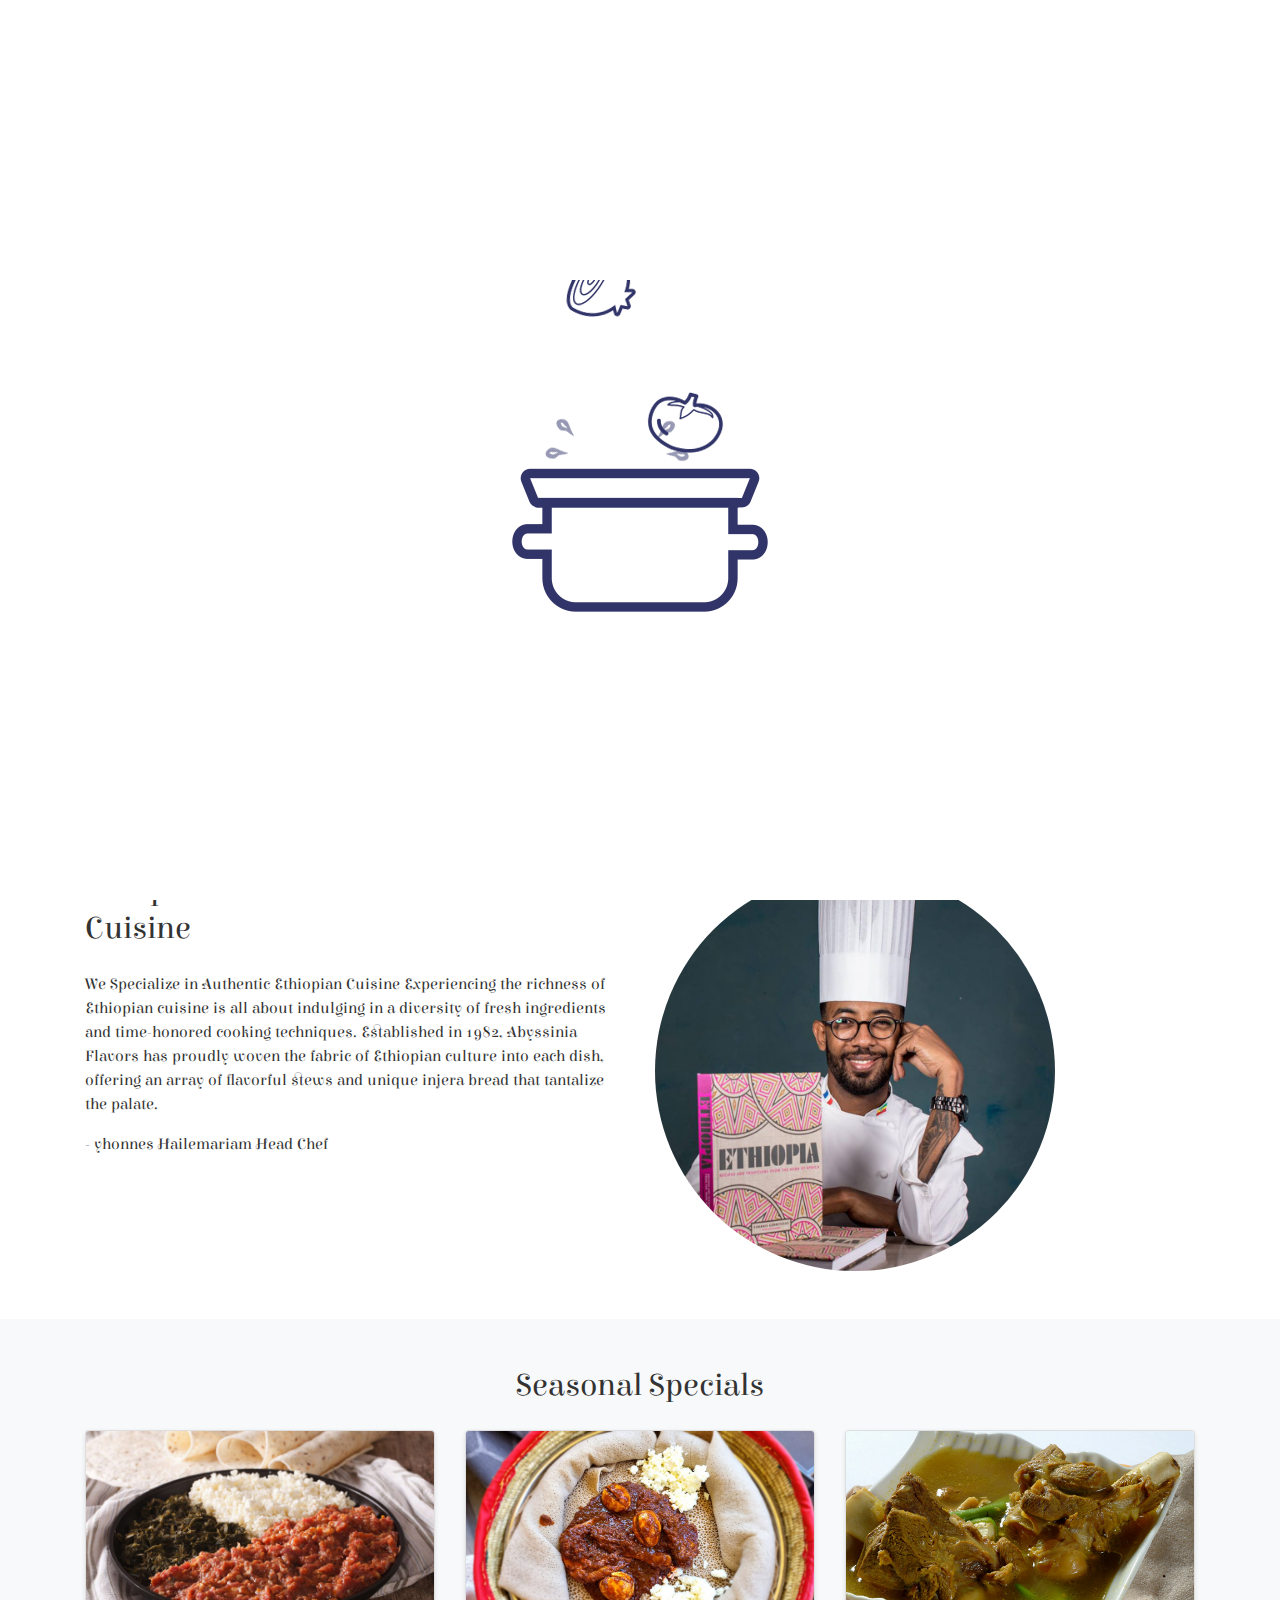
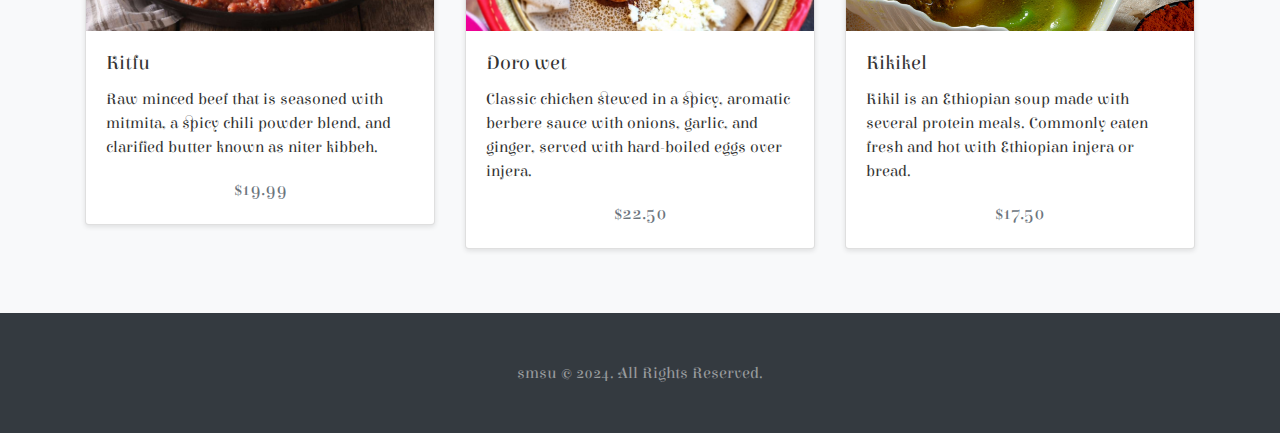
<file: index.html>
<!DOCTYPE html>
<html lang="en">
<head>
  <meta charset="UTF-8">
  <meta name="viewport" content="width=device-width, initial-scale=1.0">
  <title>Jebena Ethiopian</title>
  <link rel="stylesheet" href="https://stackpath.bootstrapcdn.com/bootstrap/4.3.1/css/bootstrap.min.css">
  <link href="https://fonts.googleapis.com/css2?family=Elsie+Swash+Caps:wght@400;900&display=swap" rel="stylesheet">
  <link rel="stylesheet" href="style.css">
</head>
<body>

<nav class="navbar navbar-expand-lg navbar-dark bg-dark">
    <a class="navbar-brand" href="index.html">Jebena Ethiopian</a>
    <button class="navbar-toggler" type="button" data-toggle="collapse" data-target="#navbarNav" aria-controls="navbarNav" aria-expanded="false" aria-label="Toggle navigation">
      <span class="navbar-toggler-icon"></span>
    </button>
    <div class="collapse navbar-collapse justify-content-end" id="navbarNav"> 
      <ul class="navbar-nav">
        <li class="nav-item active">
          <a class="nav-link" href="index.html">Home <span class="sr-only">(current)</span></a>
        </li>
        <li class="nav-item">
          <a class="nav-link" href="about.html">About Us</a>
        </li>
        <li class="nav-item">
          <a class="nav-link" href="contact.html">Contact Us</a>
        </li>
        <!-- <li class="nav-item">
          <a class="nav-link" href="signin.html">Sign In</a>
        </li> -->
      </ul>
    </div>
</nav>
      
  <header class="header">
    <div class="overlay">
      <div class="container h-100">
        <div class="row h-100 align-items-center">
            <div class="col-12 text-center">
                <h1 class="fw-light"> Ethiopian Cuisine & Drinks Beyond the Boundaries of Taste</h1>
                <p class="lead">Discover our chef's exotic creations.</p>
                <button onclick="location.href='reservation.html'" class="btn btn-primary btn-lg">Make a Reservation</button>
                <a href="#specials" class="btn btn-secondary btn-lg">View Menu</a> 
              </div>
              
        </div>
      </div>
    </div>
  </header>

  <section id="about" class="py-5">
    <div class="container">
      <div class="row">
        <div class="col-md-6">
          <h2 class="mb-4">We Specialize in Modern Fusion Cuisine</h2>
          <p>We Specialize in Authentic Ethiopian Cuisine
            Experiencing the richness of Ethiopian cuisine is all about indulging in a diversity of fresh ingredients and time-honored cooking techniques. 
            Established in 1982, Abyssinia Flavors has proudly woven the fabric of Ethiopian culture into each dish, 
            offering an array of flavorful stews and unique injera bread that tantalize the palate. 
          
            </p>
          <p>- yhonnes Hailemariam Head Chef</p>
        </div>
        <div class="col-md-6">
            <img src="img/chef_1.jpg" alt="Peter Schiffer" class="img-fluid rounded-circle chef-image">
          </div>
          
      </div>
    </div>
  </section>

<!-- adding some special menu here -->

  <section id="specials" class="py-5 bg-light">
    <div class="container">
      <h2 class="mb-4 text-center">Seasonal Specials</h2>
      <div class="row">
        <!-- Special Dish 1 -->
        <div class="col-md-4 mb-3">
          <div class="card">
            <img src="img/food_1.jpg" class="card-img-top" alt="Special Dish 1">
            <div class="card-body">
              <h5 class="card-title">Kitfu</h5>
              <p class="card-text">Raw minced beef that is seasoned with mitmita, a spicy chili powder blend, and clarified butter known as niter kibbeh.</p>
              <div class="text-center">
                <span class="text-muted">$19.99</span>
              </div>
            </div>
          </div>
        </div>
        <!-- Special Dish 2 -->
        <div class="col-md-4 mb-3">
          <div class="card">
            <img src="img/food_2.jpg" class="card-img-top" alt="Special Dish 2">
            <div class="card-body">
              <h5 class="card-title">Doro wet</h5>
              <p class="card-text">Classic chicken stewed in a spicy, aromatic berbere sauce with onions, garlic, and ginger, served with hard-boiled eggs over injera.</p>
              <div class="text-center">
                <span class="text-muted">$22.50</span>
              </div>
            </div>
          </div>
        </div>
        <!-- Special Dish 3 -->
        <div class="col-md-4 mb-3">
          <div class="card">
            <img src="img/food_3.jpg" class="card-img-top" alt="Special Dish 3">
            <div class="card-body">
              <h5 class="card-title">Kikikel</h5>
              <p class="card-text">Kikil is an Ethiopian soup made with several protein meals. Commonly eaten fresh and hot with Ethiopian injera or bread.</p>
              <div class="text-center">
                <span class="text-muted">$17.50</span>
              </div>
            </div>
          </div>
        </div>
      </div>
    </div>
  </section>
  

  <footer class="py-5 bg-dark text-white-50">
    <div class="container text-center">
      <small>smsu © 2024. All Rights Reserved.</small>
    </div>
  </footer>

  <div class="loader">
    <img src="img/loader.gif" alt="Loading...">
  </div>
  

  <!-- Including jQuery, Popper.js, and Bootstrap JS -->
  <script src="https://code.jquery.com/jquery-3.3.1.slim.min.js" integrity="sha384-q8i/X+965DzO0rT7abK41JStQIAqVgRVzpbzo5smXKp4YfRvH+8abtTE1Pi6jizo" crossorigin="anonymous"></script>
  <script src="https://cdnjs.cloudflare.com/ajax/libs/popper.js/1.14.7/umd/popper.min.js" integrity="sha384-UO2eT0CpHqdSJQ6hJty5KVphtPhzWj9WO1clHTMGa3JDZwrnQq4sF86dIHNDz0W1" crossorigin="anonymous"></script>
  <script src="https://stackpath.bootstrapcdn.com/bootstrap/4.3.1/js/bootstrap.min.js" integrity="sha384-JjSmVgyd0p3pXB1rRibZUAYoIIy6OrQ6VrjIEaFf/nJGzIxFDsf4x0xIM+B07jRM" crossorigin="anonymous"></script>
  <script src="script.js"></script>
</body>
</html>
</file>
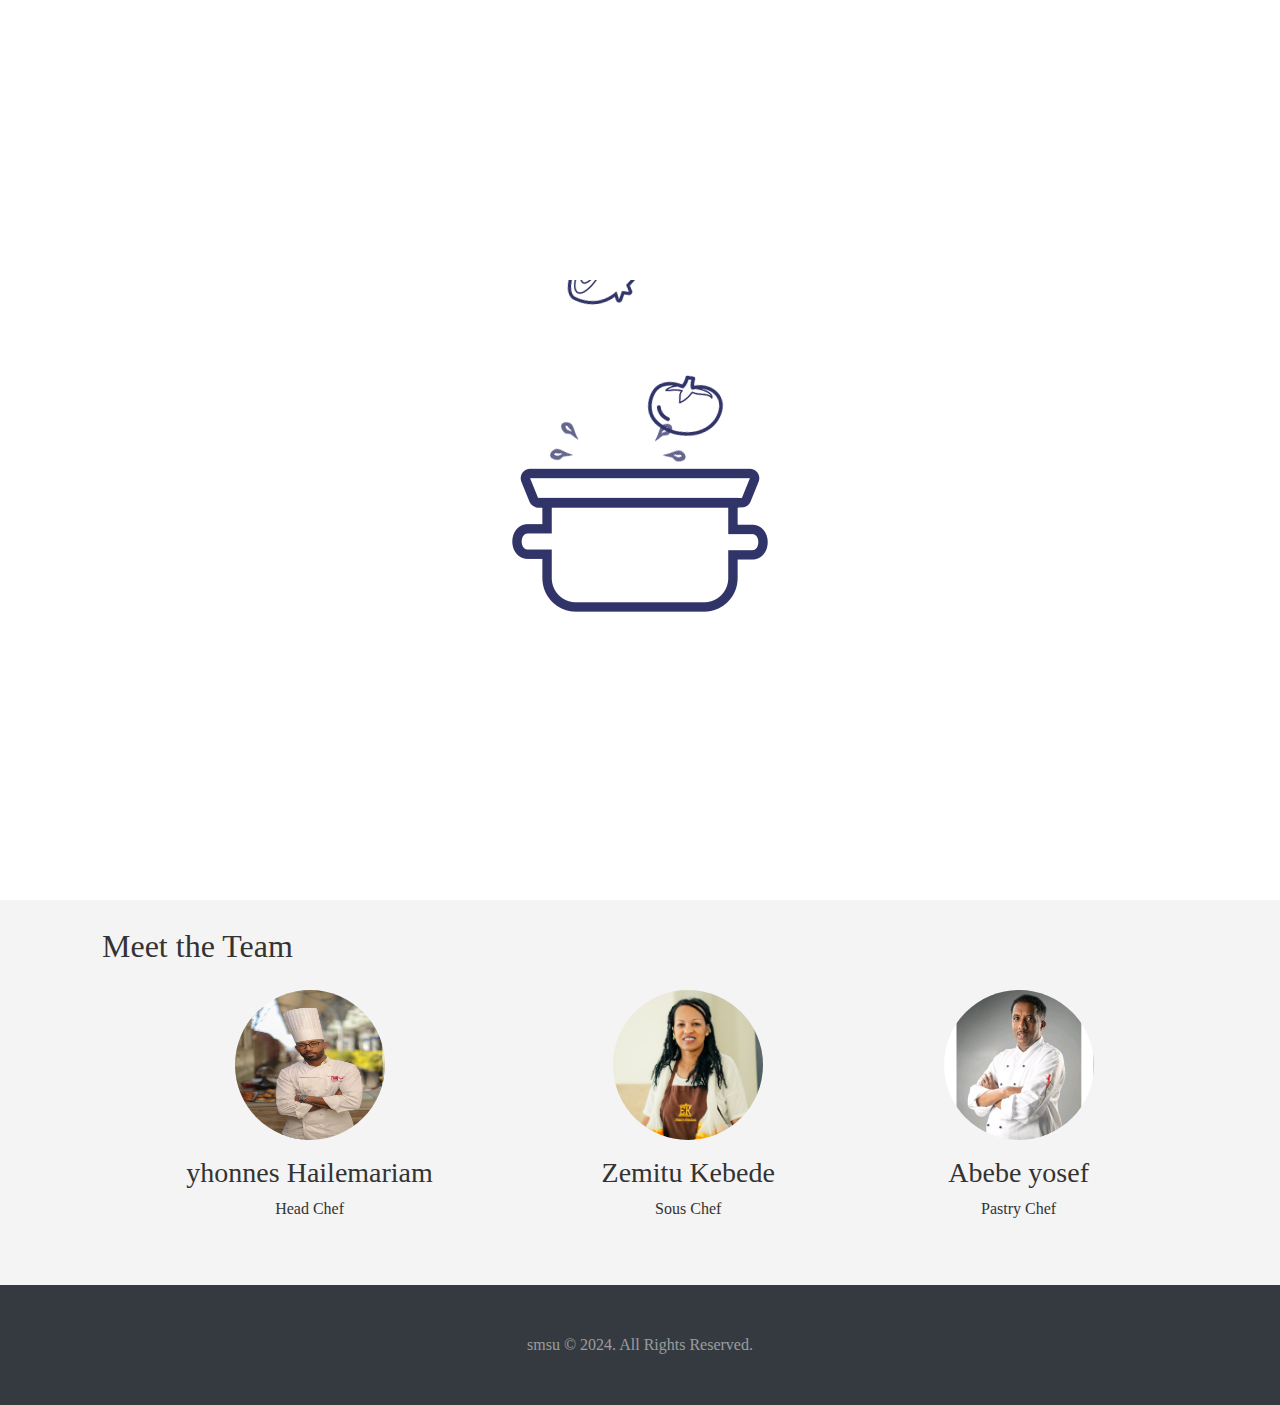
<file: about.html>
<!DOCTYPE html>
<html lang="en">
<head>
  <meta charset="UTF-8">
  <meta name="viewport" content="width=device-width, initial-scale=1.0">
  <title>The SMSU Restaurant</title>
  <link rel="stylesheet" href="https://stackpath.bootstrapcdn.com/bootstrap/4.3.1/css/bootstrap.min.css">
  <link rel="stylesheet" href="style.css">
</head>
<body>

  <nav class="navbar navbar-expand-lg navbar-dark bg-dark">
    <a class="navbar-brand" href="index.html">Jebena Ethiopian</a>
    <button class="navbar-toggler" type="button" data-toggle="collapse" data-target="#navbarNav" aria-controls="navbarNav" aria-expanded="false" aria-label="Toggle navigation">
      <span class="navbar-toggler-icon"></span>
    </button>
    <div class="collapse navbar-collapse justify-content-end" id="navbarNav"> 
      <ul class="navbar-nav">
        <li class="nav-item active">
          <a class="nav-link" href="index.html">Home <span class="sr-only">(current)</span></a>
        </li>
        <li class="nav-item">
          <a class="nav-link" href="about.html">About Us</a>
        </li>
        <li class="nav-item">
          <a class="nav-link" href="contact.html">Contact Us</a>
        </li>
        <!-- <li class="nav-item">
          <a class="nav-link" href="signin.html">Sign In</a>
        </li> -->
      </ul>
    </div>
</nav>

<!-- About Us Header -->
<header class="about-header">
    <div class="overlay">
      <h1>About Jebena Restaurant</h1>
      <p>A Journey of Flavor</p>
    </div>
  </header>
  
  <!-- Main Content -->
  <main class="about-content">
    <section class="our-story">
      <div class="container">
        <h2>Our Story</h2>
        <p>Founded by Abenezer, Dagim, Natnael and Samson in 2024, Jebena Ethiopian Restaurant brings the heart of Ethiopian culinary tradition to Marshall.
          Born from cherished family recipes, our restaurant celebrates Ethiopia's rich flavors and warm hospitality.</p>
      </div>
    </section>
  
    <section class="our-philosophy">
      <div class="container">
        <h2>Our Philosophy</h2>
        <p>We believe in the power of food to bring people together.
           Our dishes are crafted with love, attention to detail, and the freshest local ingredients.
            Sustainability and innovation are at the core of our culinary creations,
             ensuring every bite is a testament to our commitment to excellence. Our commitment to authenticity 
             and passion for introducing Ethiopian food culture has earned us recognition as a cornerstone in our community.</p>
      </div>
    </section>
  
    <section class="our-team">
      <div class="container">
        <h2>Meet the Team</h2>
        <div class="team-members">
          <div class="team-member">
            <img src="img\chef_male11.jpeg" alt="jhone alex">
            <h3>yhonnes Hailemariam</h3>
            <p>Head Chef</p>
          </div>
          <div class="team-member">
            <img src="img\chef_female3.jpg" alt="Maria Gomez">
            <h3>Zemitu Kebede</h3>
            <p>Sous Chef</p>
          </div>
          <div class="team-member">
            <img src="img\chef_mail1.jpeg" alt="Ethan Taylor">
            <h3>Abebe yosef</h3>
            <p>Pastry Chef</p>
          </div>
          <!-- Add more team members as needed -->
        </div>
      </div>
    </section>
  </main>
  




<footer class="py-5 bg-dark text-white-50">
    <div class="container text-center">
      <small>smsu © 2024. All Rights Reserved.</small>
    </div>
  </footer>

  <div class="loader">
    <img src="img/loader.gif" alt="Loading...">
  </div>
  

  <!-- Including jQuery, Popper.js, and Bootstrap JS -->
  <script src="https://code.jquery.com/jquery-3.3.1.slim.min.js" integrity="sha384-q8i/X+965DzO0rT7abK41JStQIAqVgRVzpbzo5smXKp4YfRvH+8abtTE1Pi6jizo" crossorigin="anonymous"></script>
  <script src="https://cdnjs.cloudflare.com/ajax/libs/popper.js/1.14.7/umd/popper.min.js" integrity="sha384-UO2eT0CpHqdSJQ6hJty5KVphtPhzWj9WO1clHTMGa3JDZwrnQq4sF86dIHNDz0W1" crossorigin="anonymous"></script>
  <script src="https://stackpath.bootstrapcdn.com/bootstrap/4.3.1/js/bootstrap.min.js" integrity="sha384-JjSmVgyd0p3pXB1rRibZUAYoIIy6OrQ6VrjIEaFf/nJGzIxFDsf4x0xIM+B07jRM" crossorigin="anonymous"></script>
  <script src="script.js"></script>
</body>
</html>
</file>
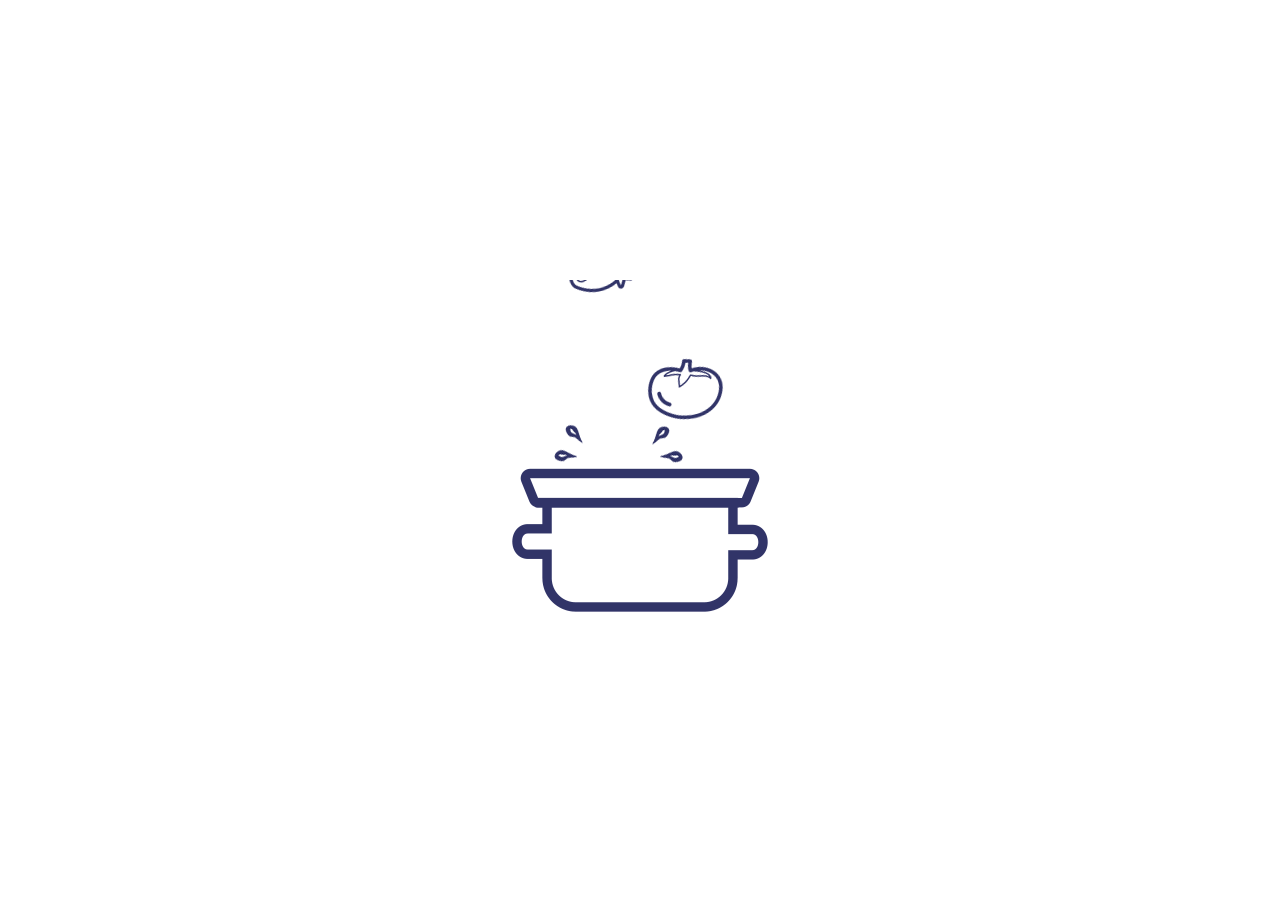
<file: reservation.html>
<!DOCTYPE html>
<html lang="en">
<head>
  <meta charset="UTF-8">
  <meta name="viewport" content="width=device-width, initial-scale=1.0">
  <title>Make a Reservation at SMSU</title>
  <link rel="stylesheet" href="https://stackpath.bootstrapcdn.com/bootstrap/4.3.1/css/bootstrap.min.css">
  <link rel="stylesheet" href="style.css">
</head>
<body>

  <nav class="navbar navbar-expand-lg navbar-dark bg-dark">
    <a class="navbar-brand" href="index.html">Jebena Ethiopian</a>
    <button class="navbar-toggler" type="button" data-toggle="collapse" data-target="#navbarNav" aria-controls="navbarNav" aria-expanded="false" aria-label="Toggle navigation">
      <span class="navbar-toggler-icon"></span>
    </button>
    <div class="collapse navbar-collapse justify-content-end" id="navbarNav"> 
      <ul class="navbar-nav">
        <li class="nav-item active">
          <a class="nav-link" href="index.html">Home <span class="sr-only">(current)</span></a>
        </li>
        <li class="nav-item">
          <a class="nav-link" href="about.html">About Us</a>
        </li>
        <li class="nav-item">
          <a class="nav-link" href="contact.html">Contact Us</a>
        </li>
        <!-- <li class="nav-item">
          <a class="nav-link" href="signin.html">Sign In</a>
        </li> -->
      </ul>
    </div>
</nav>

  <div class="container mt-5">
    <h2>Make a Reservation</h2>
    <form action="process_reservation.php" method="POST">
      <div class="form-group">
        <label for="name">Name</label>
        <input type="text" class="form-control" id="name" name="name" required>
      </div>
      <div class="form-group">
        <label for="email">Email</label>
        <input type="email" class="form-control" id="email" name="email" required>
      </div>
      <div class="form-group">
        <label for="phone">Phone (Optional)</label>
        <input type="tel" class="form-control" id="phone" name="phone">
        <div id="phone-error" style="color: red;"></div>
    </div>
      <div class="form-group">
        <label for="date">Reservation Date</label>
        <input type="date" class="form-control" id="date" name="date" required>
      </div>
      <div class="form-group">
        <label for="time">Reservation Time</label>
        <input type="time" class="form-control" id="time" name="time" required>
      </div>
      <div class="form-group">
        <label for="party">Party Size</label>
        <input type="number" class="form-control" id="party" name="party_size" required min="1">
      </div>
      <div class="form-group">
        <label for="requests">Special Requests</label>
        <textarea class="form-control" id="requests" name="special_requests"></textarea>
      </div>
      <button type="submit" class="btn btn-primary">Submit Reservation</button>
    </form>
  </div>
  
  <div class="loader">
    <img src="img/loader.gif" alt="Loading...">
  </div>

  <script src="script.js"></script>


  <script>
    document.getElementById('phone').addEventListener('input', function(event) {
        var phoneInput = event.target;
        var errorDiv = document.getElementById('phone-error');
    
        var regex = /^[0-9]*$/;
    
        if (!regex.test(phoneInput.value)) {
            errorDiv.textContent = 'Please enter only numbers.';
        } else {
            errorDiv.textContent = '';
        }
    });
    </script>
    
  
</body>
</html>
</file>
<file: style.css>
/* General body styles */
body {
    font-family: "Elsie Swash Caps", serif;
    background: #f4f4f4;
    color: #333;
    margin: 0;
    padding: 0;
  }
  
  /* Navbar styles */
  .navbar {
    background-color: #343a40;
  }
  
  .nav-link {
    color: white;
    font-size: 1.1em; /* Slightly larger font size for navigation */
  }
  
  .nav-link:hover {
    color: #f8f9fa;
  }
  
  /* Header section */
  .header {
    background: url('img/inside-1.jpg') no-repeat center center/cover;
    height: 85vh; /* Viewport height */
    color: rgb(255, 249, 249);
    text-align: center;
    display: flex;
    align-items: center;
    justify-content: center;
  }
 
  .header h1 {
    font-size: 2.5em;
    font-weight: lighter;
  }
  
  .header p {
    font-size: 1.5em;
    font-weight: normal;
    padding-top: 20px;
    padding-bottom: 20px;
  }
  
  .btn-primary, .btn-secondary {
    margin: 5px;
    padding: 10px 20px;
    border-radius: 5px;
    font-size: 1.1em;
  }
  
  /* About Us Section */
  #about {
    background: #ffffff;
    padding: 50px 0;
    color: #333;
  }
  
  #about img {
    max-width: 100%;
    border-radius: 50%;
  }

  .chef-image {
    width: 400px; 
    height: auto; /* maintains the aspect ratio */
  }
  
  
  /* Specials Section */
  #specials {
    padding: 50px 0;
    background: #eee;
  }
  
  #specials h2 {
    color: #333;
    text-align: center;
    margin-bottom: 30px;
  }
  /* loading animaiton  */
.loader{
    position: fixed;
    top:0; left:0; right:0; bottom: 0;
    z-index: 1000000;
    background-color: var(--white);
    display: flex;
    align-items: center;
    justify-content: center;
 }
  
  /* Footer */
  footer {
    background-color: #343a40;
    color: #fff;
    text-align: center;
    padding: 10px 0;
  }

  footer small {
    font-size: 1em; 
  }
  
  /* Media Queries for responsive adjustments */
  @media (max-width: 768px) {
    .header h1 {
      font-size: 2em;
    }
  
    .header p {
      font-size: 1.2em;
    }
  }
  
  #specials .card {
    box-shadow: 0 2px 5px rgba(0, 0, 0, 0.1);
    transition: transform 0.3s ease-in-out;
  }
  
  #specials .card:hover {
    transform: translateY(-5px);
    box-shadow: 0 4px 10px rgba(0, 0, 0, 0.2);
  }
  
  #specials .card-img-top {
    height: 200px; 
    object-fit: cover; 
  }
  
  #specials .card-title {
    color: #333; /* Primary text color */
  }
  
  #specials .text-muted {
    font-size: 1.2rem; /* Larger font size for price */
  }
  

  /* About Us Header Styles */
.about-header {
  background: url('img/et.jpg') no-repeat center center/cover;
  background-position: center 50%;
  height: 400px;
  color: #fff;
  text-align: center;
  display: flex;
  align-items: center;
  justify-content: center;
}

.about-header h1 {
  font-size: 3em;
  margin-bottom: 0.5em;
}

.about-header p {
  font-size: 1.5em;
  font-style: italic;
}

/* Main Content Styles */
.about-content .container {
  padding: 2em;
}

.our-story, .our-philosophy {
  margin-bottom: 2em;
}

.our-team .team-members {
  display: flex;
  justify-content: space-around;
  flex-wrap: wrap;
}

.our-team .team-member {
  text-align: center;
  margin: 1em;
}

.our-team img {
  width: 150px;
  height: 150px;
  border-radius: 50%;
  margin-bottom: 1em;
}

/* Responsive design adjustments for smaller screens */
@media (max-width: 768px) {
  .our-team .team-members {
    flex-direction: column;
    align-items: center;
  }

  .our-team .team-member {
    width: 80%;
  }
}



/* Contact us Header Styles */
.contact-header {
  background: url('img/lunch-cafe-olive-women-eating.jpg') no-repeat center center/cover; 
  background-position: center 15%; 
  height: 500px; 
  color: white;
  text-align: center;
  display: flex;
  align-items: center;
  justify-content: center;
  position: relative;
}

.contact-header h1, .contact-header p {
  position: relative;
  z-index: 3;
}

/* Main Contact Content Styles */
.contact-content .container {
  padding: 2em;
}

.contact-form {
  margin-bottom: 2em;
}

.contact-form h2 {
  margin-bottom: 1em;
}

.form-group label {
  font-weight: bold;
}

.form-control {
  margin-bottom: 1em; /* Space between form inputs */
}

.button {
  background-color: #007bff; /* Bootstrap primary blue */
  color: white;
  border: none;
  padding: 10px 20px;
  border-radius: 5px;
  cursor: pointer;
}

.button:hover {
  background-color: #0056b3;
}

/* Location and Social Media Section */
.location-info, .social-media {
  margin-top: 3em;
}

/* Responsive Design Adjustments */
@media (max-width: 768px) {
  .contact-header {
    height: 200px;
  }

  .form-control, .button {
    width: 100%;
  }
}

html, body {
  height: 100%;
  margin: 0;
}
</file>
